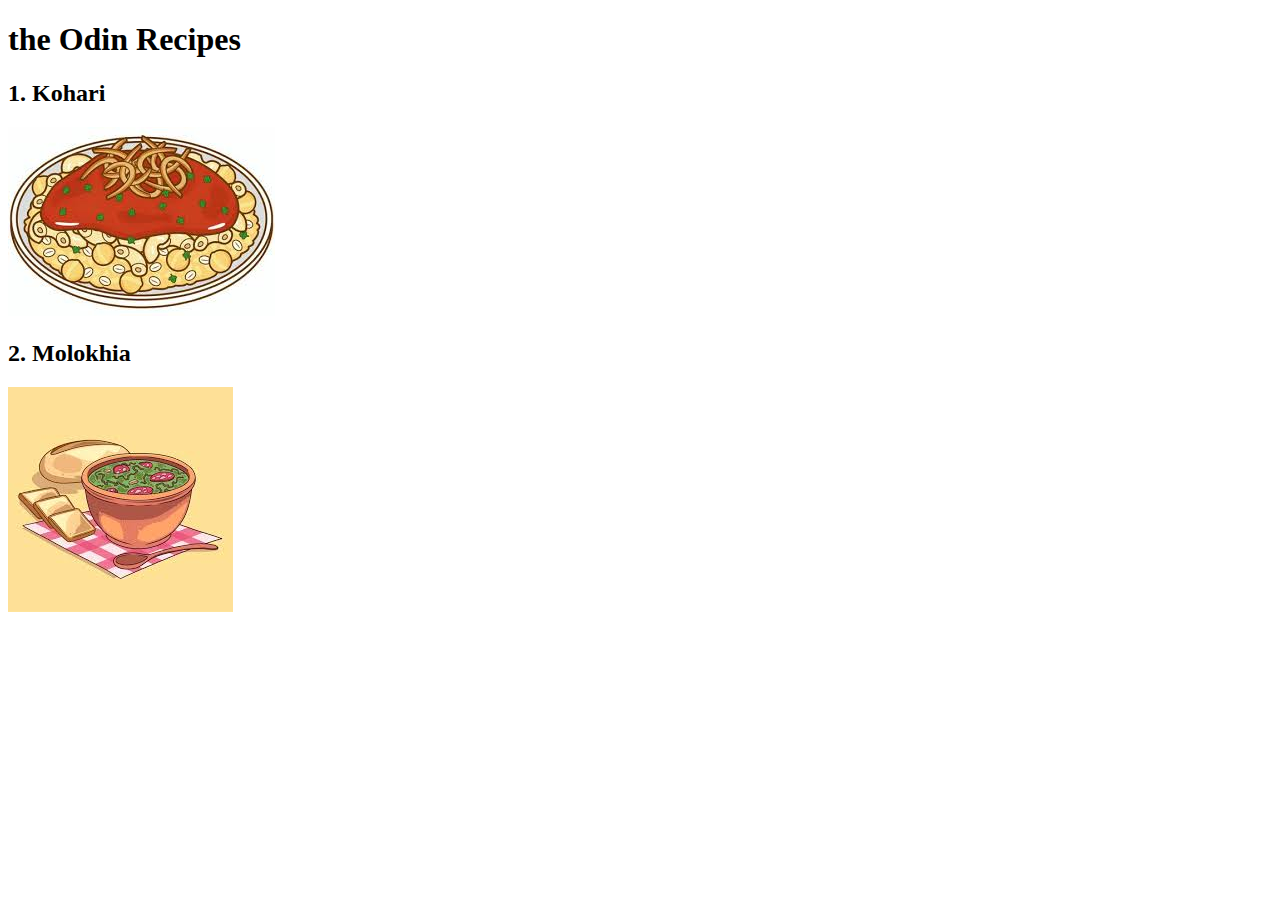
<file: index.html>
<!DOCTYPE html>
<html lang = "en">
<head>
    <meta charset="UTF-8" />
    <title>the recipes</title>
</head>
<body>
    <h1> the Odin Recipes </h1>

    <h2>1. Kohari</h2>
    <a href = "recipes/koshari.html"  target = "_self" rel="noreferrer noopener"> <img src = "srcs/koshari_icon.jpg"></a>

    
    <h2>2. Molokhia</h2>
    <a href = "recipes/molokhia.html" target = "self" rel = "noopener noreferrer"> <img src = "srcs/molokhia_icon.jpg"></a>
</body>
</html>
</file>
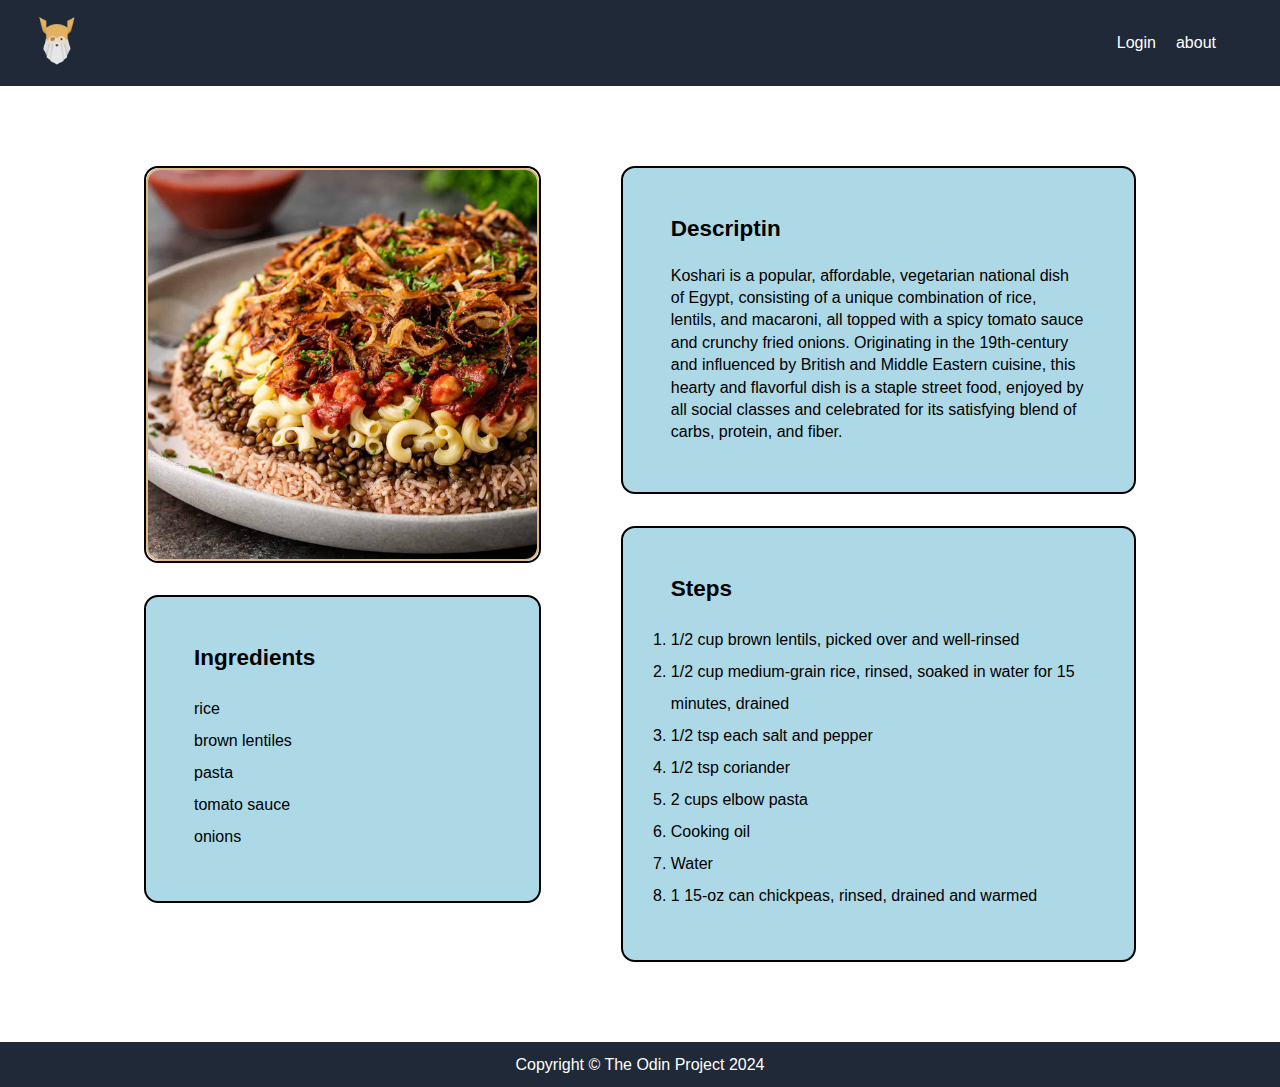
<file: recipes/koshari.html>
<!DOCTYPE html>
<html>
<head>
  <meta charset="UTF-8" />
  <link rel="stylesheet" href="../style.css">
  <title>Koshari</title>
</head>
<body>
  <div class="sub">
    <div class="header">
      <div class="up">
        <div class="logo">
          <a href="../index.html"><img src="../srcs/logo.png" alt="logo imagee"></a>
        </div>

        <ul class="links">
          <li>Login</li>
          <li>about</li>
        </ul>
          
      </div>

    </div>

    <div class="content">

      <div class="left">
        <div class="image">
          <img src="../srcs/koshari.jpg" alt="koshari image">
        </div>

        <div class="ingredients">
          <div class="heading">
            <h2>Ingredients</h2>
          </div>
          <ul class="list">
            <li>rice</li>
            <li>brown lentiles</li>
            <li>pasta</li>
            <li>tomato sauce</li>
            <li>onions</li>
          </ul>
        </div>
      </div>

      <div class="right">
        <div class="description">
          <div class="heading">
            <h2>Descriptin</h2>
          </div>
          <p>
            Koshari is a popular, affordable, vegetarian national dish of Egypt, consisting of a unique
            combination of rice, lentils, and macaroni, all topped with a spicy tomato sauce and crunchy fried onions. 
            Originating in the 19th-century and influenced by British and Middle Eastern cuisine, this hearty and flavorful 
            dish is a staple street food, enjoyed by all social classes and celebrated for its satisfying blend of carbs, 
            protein, and fiber.
          </p>
        </div>

        <div class="steps">
          <div class="heading">
            <h2>Steps</h2>
          </div>

          <ol class="list">
            <li>1/2 cup brown lentils, picked over and well-rinsed</li>
            <li>1/2 cup medium-grain rice, rinsed, soaked in water for 15 minutes, drained</li>
            <li>1/2 tsp each salt and pepper</li>
            <li>1/2 tsp coriander</li>
            <li>2 cups elbow pasta</li>
            <li>Cooking oil</li>
            <li>Water</li>
            <li>1 15-oz can chickpeas, rinsed, drained and warmed</li>
          </ol>

        </div>
      </div>
    </div>
    
    <div class="footer">
    <p>Copyright &copy; The Odin Project 2024</p>
    </div>

  </div>

</body>
</html>
</file>
<file: style.css>
*{
  margin : 0;
  padding : 0;
  box-sizing : border-box;
  font-family: 'Roboto', sans-serif;
}
html, body, .sub{
  height: 100%;
}
body, .sub{
  display: flex;
  flex-direction: column;
  min-height: 100vh;
}

ul{
  list-style-type: none;
  padding: 0;
  margin: 0;
}

a{
  text-decoration: none;
  color: black;
}

button{   /* a blue button */
  cursor: pointer;
  background-color: #3882F6;
  color: white;
  font-size: 20px;
  border-radius: 8px;
  padding: 5px 10px;
}

img{
  max-width: 100%;
  height: auto;
}

li{
  cursor: pointer;
}

/* the header */
.header,
.footer{
  background-color: #1F2937;
  color: white;
}

.header{
  display: flex;
  flex-direction: column;
  padding: 1em 2em 1em;
  
}

.header .up{
  display: flex;
  align-items: center;
}

.header .up .logo{
  margin-right: auto;
  width: 50px;
}

.header .up .links{
  display: flex;
  gap: 20px;
  margin-right: 2em;
}

.header .down{
  display: flex;
  justify-content: center;
  align-items: center;
  gap: 100px;
  margin-top: 3em;
}

.header .down .right{
  width: 300px;
}
.header .down img{
  border-radius: 18px;
}

.header .down .left{
  max-width: 500px;
  display: flex;
  flex-direction: column;
  padding: 2em;
  justify-content: center;
  gap: 10px;
}

.header .down .left > *{
  margin-top: 10px;
}

/* content */

.content{
  display: flex;
  flex-direction: column;
  height: auto;
}

.content .title{
  text-align: center;
  margin: 20px 0;
  font-weight: 900;
  color: #1F2937;
  font-size: 20px;
}

.content .recipes{
  display: flex;
  justify-content: center;
  gap: 50px;
  flex-wrap: wrap;
  padding: 20px;
}

.content img{
  border-radius: 20px;
  width: 100%;
  height: 100%;

}

.content .recipes > div{
  display: flex;
  flex-direction: column;
  align-items: center;
  gap: 10px;
}

.content .recipes .text{
  margin-top: 10px;
  width: 200px;
  
}

.content .recipes .image{
  border: 5px solid #294770;
  
  border-radius: 20px;
  height: 210px;
  width: 210px;
  display: flex;
  align-items: center;
  padding: 2px;
}

/* footer */

.footer{
  height: 5vh;
  display: flex;
  justify-content: center;
  align-items: center;
  flex-shrink: 0;
}

/** koshari and Molokhia page **/

.content{
  flex: 1 0 auto;
}
.sub .content{
  display: flex;
  justify-content: center;
  padding: 5em;
  flex-direction: row;
  gap: 5em;
  margin: 0 4em;
}

.sub .left,
.sub .right{
  display: flex;
  flex-direction: column;
  gap: 2em;
  width: 100%;
  max-width: 100%;
  min-width: 0%;
}

.sub .left{
  max-width: 40%;
}

.sub .right{
  max-width: 60%;
}

.sub .image{
  display: flex;
  justify-content: center;
  height: auto;
  
  border: 2px solid black;
  border-radius: 14px;
}

.sub .image img{
  border: 2px solid burlywood;
  border-radius: 14px;
}

.sub .left .ingredients,
.sub .right > *{
  padding: 3em;
  border: 2px solid black;
  border-radius: 14px;
  background-color: lightblue;
}

.sub .heading{
  font-size: 15px;
  margin-bottom: 1.5em;
}
.sub .left .list,
.sub .right .list{
  line-height: 2em;
}

.sub .right .description p{
  line-height: 1.4em;
}
.sub .right .description{
  justify-content: flex-begin;
}
</file>
